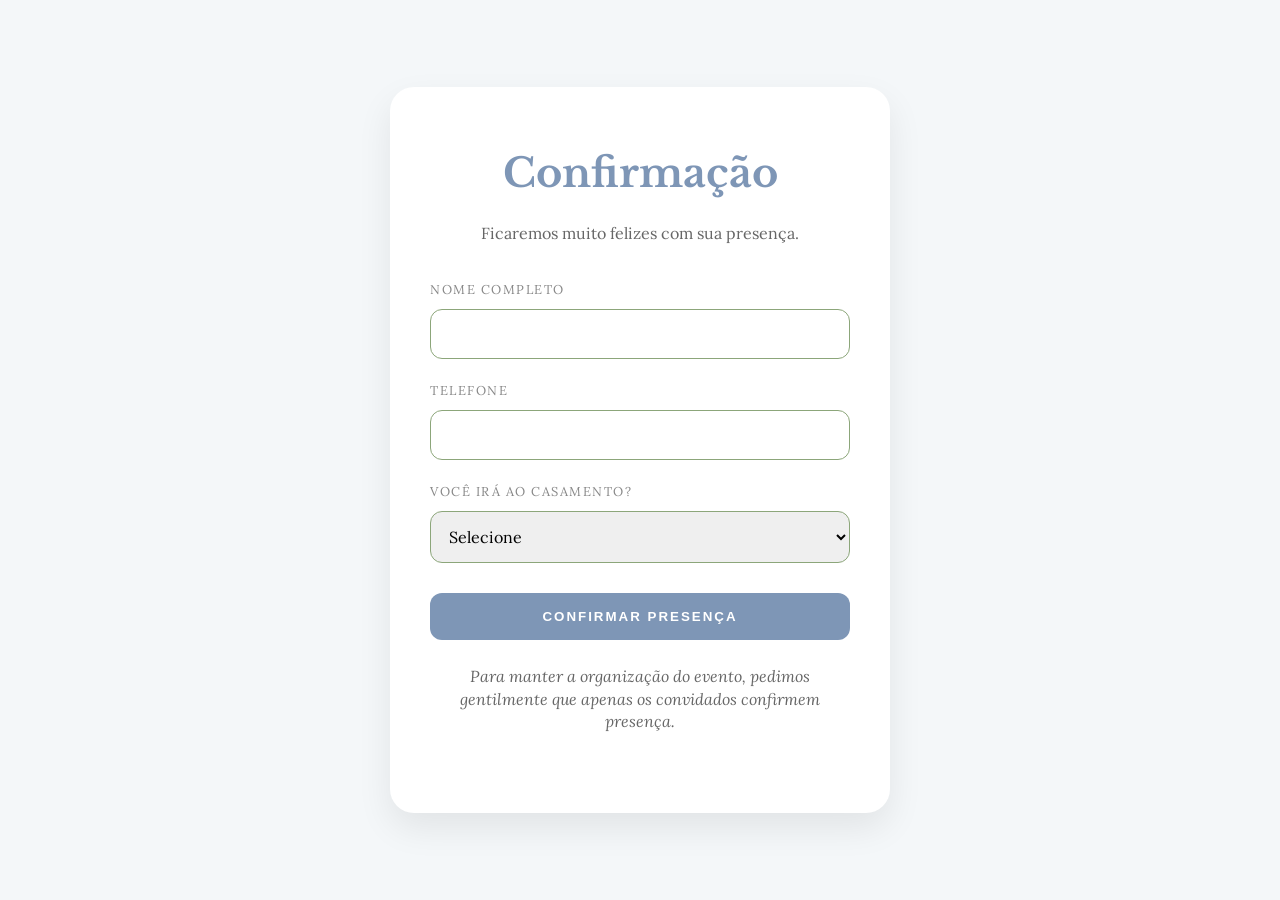
<file: confirmacao.html>
<!DOCTYPE html>
<html lang="pt-br">
<head>
<meta charset="UTF-8">
<title>Confirmação de Presença</title>

<link href="https://fonts.googleapis.com/css2?family=Libre+Baskerville&family=Lora&display=swap" rel="stylesheet">
<link rel="stylesheet" href="style.css">

<style>
:root {
    --dusty-blue: #7E96B6;
    --sage-green: #8ca67a;
    --gray-light: #8ca67a;
    --champagne: #D9C5B2;
    --white: #FFFFFF;
}

body {
    background-color: #f4f7f9; /* Fundo suave para destacar o card */
    margin: 0;
    display: flex;
    align-items: center;
    justify-content: center;
    min-height: 100vh; /* Garante centralização vertical na tela */
    font-family: 'Lora', serif;
}

.confirm-section {
    width: 90%;
    max-width: 500px; /* Tamanho único e elegante */
    padding: 50px 40px;
    background: var(--white);
    box-shadow: 0 15px 35px rgba(0,0,0,0.08);
    border-radius: 24px; /* Bordas bem arredondadas */
    text-align: center;
    box-sizing: border-box;
}

.confirm-section h2 {
    font-family: 'Libre Baskerville', serif;
    font-size: 2.5rem;
    color: var(--dusty-blue);
    margin-bottom: 10px;
}

.confirm-section p {
    color: #666;
    font-size: 1rem;
    margin-bottom: 30px;
}

.form-group {
    margin-bottom: 20px;
    text-align: left;
}

.form-group label {
    display: block;
    margin-bottom: 8px;
    font-size: 0.8rem;
    text-transform: uppercase;
    letter-spacing: 1.5px;
    color: #888;
}

.form-group input,
.form-group select {
    width: 100%;
    padding: 14px;
    border: 1.5px solid var(--gray-light);
    border-radius: 12px; /* Bordas arredondadas nos campos */
    font-family: 'Lora', serif;
    font-size: 1rem;
    transition: all 0.3s ease;
    box-sizing: border-box;
    outline: none;
}

.form-group input:focus,
.form-group select:focus {
    border-color: var(--dusty-blue);
    box-shadow: 0 0 8px rgba(126, 150, 182, 0.2);
}

button {
    width: 100%; /* Botão largo para facilitar o clique no celular */
    margin-top: 10px;
    padding: 16px;
    border: none;
    background: var(--dusty-blue); /* Mudei para o azul para dar destaque */
    color: white;
    border-radius: 12px; /* Bordas arredondadas no botão */
    cursor: pointer;
    text-transform: uppercase;
    letter-spacing: 2px;
    font-weight: bold;
    transition: transform 0.2s, background 0.3s;
}

button:hover {
    background: #6a82a3;
    transform: translateY(-2px);
}

.small-warning {
    font-size: 0.8rem;
    color: #999;
    margin-top: 25px;
    font-style: italic;
    line-height: 1.4;
}

#msg {
    margin-top: 20px;
    font-weight: bold;
    color: var(--sage-green);
}
</style>

</head>

<body>

<section class="confirm-section">

<h2>Confirmação</h2>

<p>Ficaremos muito felizes com sua presença.</p>

<form id="rsvpForm">

<div class="form-group">
<label>Nome completo</label>
<input type="text" name="nome" required>
</div>

<div class="form-group">
<label>Telefone</label>
<input type="tel" name="telefone" required>
</div>

<div class="form-group">
<label>Você irá ao casamento?</label>
<select name="presenca" required>
<option value="">Selecione</option>
<option value="Sim">Sim, estarei presente</option>
<option value="Nao">Infelizmente não poderei ir</option>
</select>
</div>

<button type="submit">Confirmar presença</button>

<p class="small-warning">
Para manter a organização do evento, pedimos gentilmente que apenas os convidados confirmem presença.
</p>

</form>

<p id="msg"></p>

</section>

<script>

document.getElementById("rsvpForm").addEventListener("submit", function(e){

  e.preventDefault()

  let data = new FormData(this)

  fetch("https://script.google.com/macros/s/AKfycbwKFUnzU8HsSKO49ymKi7eM9FdypB-n6_SjrOm2eZqSoIbolor4EtSZveQbVAxsfENfBw/exec",{
    method:"POST",
    body:data
  })
  .then(res=>res.text())
  .then(res=>{

    document.getElementById("msg").innerText="Respondido! Redirecionando..."

    document.getElementById("rsvpForm").reset()

    setTimeout(function(){
      window.location.href="index.html"
    },1000)

  })
  .catch(()=>{
    document.getElementById("msg").innerText="Erro ao enviar. Tente novamente."
  })

})

</script>

</body>
</html>
</file>
<file: style.css>
/* 1. IMPORTAÇÃO DA FONTE ILLUSIAS */
@font-face {
    font-family: 'Illusias';
    src: url('fonts/Illusias-Regular.woff2') format('woff2'),
         url('fonts/Illusias-Regular.woff') format('woff');
    font-weight: normal;
    font-style: normal;
    font-display: swap;
}

/* 2. VARIÁVEIS DE CORES E TRANSIÇÕES */
:root {
    --bg-main: #F6F4EF;
    --gray-light: #A1BDE2;
    --champagne: #E8D3A4;
    --dusty-blue: #A1BDE2;
    --sage-green: #96b97d;
    --text-dark: #4A4A4A;
    --white-pure: #FFFFFF;
    --transition: all 0.5s cubic-bezier(0.25, 0.46, 0.45, 0.94);
}

/* 3. RESET E TIPOGRAFIA GERAL */
* {
    margin: 0; padding: 0; box-sizing: border-box;
}

body {
    font-family: 'Libre Baskerville', serif;
    background-color: var(--bg-main);
    color: var(--text-dark);
    line-height: 1.8;
    overflow-x: hidden;
}

.container {
    max-width: 1200px;
    margin: 0 auto;
    padding: 100px 20px;
    text-align: center;
}

/* 4. NAVBAR (Sticky & Transparent Effect) */
.navbar {
    position: fixed;
    top: 0; width: 100%; z-index: 1000;
    padding: 30px 0;
    background: transparent;
    transition: var(--transition);
    border-bottom: 1px solid rgba(255, 255, 255, 0.15);
}

.navbar.scrolled {
    background: var(--white-pure);
    padding: 15px 0;
    box-shadow: 0 2px 20px rgba(0,0,0,0.05);
    border-bottom: 1px solid var(--gray-light);
}

.nav-container {
    display: flex; justify-content: center; align-items: center; gap: 60px;
}

.nav-links {
    display: flex; list-style: none; gap: 30px;
}

.nav-links a {
    text-decoration: none; text-transform: uppercase;
    font-size: 0.75rem; letter-spacing: 2.5px;
    color: var(--white-pure);
    transition: var(--transition);
}

.monogram {
    font-family: 'Illusias', serif; font-size: 2.5rem;
    color: var(--white-pure);
    padding: 0 20px; transition: var(--transition);
}

/* Mudança de cores quando a barra fica branca */
.navbar.scrolled .nav-links a { color: var(--text-dark); }
.navbar.scrolled .monogram { color: var(--dusty-blue); }
.navbar.scrolled .nav-links a:hover { color: var(--champagne); }

/* 5. HERO SECTION */
.hero {
    height: 100vh;
    background: url('momo.jpeg') no-repeat center center/cover;
    display: flex; align-items: center; justify-content: center;
    position: relative; text-align: center; color: white;
}

.hero-overlay {
    position: absolute; top: 0; left: 0; width: 100%; height: 100%;
    background: rgba(0, 0, 0, 0.25);
}

.hero-content { position: relative; z-index: 2; }

.hero h1 {
    font-family: 'Illusias', 'Playfair Display', serif;
    font-size: 6.5rem; margin-bottom: 10px; font-weight: normal;
}

.hero-date {
    font-family: 'Lora', serif; font-size: 1.1rem;
    letter-spacing: 5px; text-transform: uppercase; margin-bottom: 40px;
}

/* BOTÕES */
.btn-outline {
    padding: 14px 45px; border: 1px solid var(--white-pure);
    color: var(--white-pure); text-decoration: none;
    text-transform: uppercase; font-size: 0.8rem; letter-spacing: 2px;
    transition: var(--transition);
}

.btn-outline:hover {
    background: var(--champagne); border-color: var(--champagne); color: var(--text-dark);
}

.btn-solid {
    display: inline-block; padding: 16px 55px; background: var(--champagne);
    color: var(--text-dark); text-decoration: none; text-transform: uppercase;
    font-size: 0.85rem; letter-spacing: 2px; margin-top: 30px; transition: var(--transition);
}

.btn-solid:hover { transform: translateY(-2px); filter: brightness(0.95); }

/* 6. ANNOUNCEMENT & COUNTDOWN */
.announcement {
    background-color: #FBF9F6; padding: 100px 0;
}

.cursive-title {
    font-family: 'Illusias', serif; font-size: 4.5rem; color: var(--dusty-blue); margin-bottom: 20px; font-weight: normal;
}

.main-text {
    font-family: 'Lora', serif; font-size: 1.2rem; max-width: 650px;
    margin: 20px auto; color: var(--text-dark);
}

.small-text { font-style: italic; color: var(--sage-green); margin-bottom: 20px; }

.countdown-wrapper { margin-top: 80px; padding-top: 50px; border-top: 1px solid var(--gray-light); }

.countdown-label {
    text-transform: uppercase; letter-spacing: 3px; font-size: 0.8rem;
    margin-bottom: 30px; color: var(--text-dark); font-weight: normal;
}

#countdown { display: flex; justify-content: center; gap: 40px; }

.time-block { display: flex; flex-direction: column; min-width: 100px; }

.time-block span { font-family: 'Illusias', serif; font-size: 4rem; color: var(--dusty-blue); line-height: 1; }

.time-block small { text-transform: uppercase; letter-spacing: 2px; font-size: 0.65rem; color: var(--sage-green); margin-top: 10px; }

/* 7. OUR STORY */
.story-section {
    height: 90vh; background: url('mozaum.jpeg') center/cover fixed;
    display: flex; align-items: center; justify-content: center;
}

.story-card {
    background: rgba(255, 255, 255, 0.92); padding: 80px 50px;
    max-width: 650px; text-align: center; backdrop-filter: blur(8px);
    box-shadow: 0 10px 30px rgba(0,0,0,0.05);
}

.ornament { color: var(--champagne); font-size: 1.5rem; }

/* 8. DETAILS GRID */
.details-section { background-color: var(--bg-main); }

.details-grid {
    display: grid; grid-template-columns: repeat(3, 1fr); gap: 60px; margin-top: 80px;
}

.icon-decorative { font-size: 2.5rem; margin-bottom: 20px; display: block; }

.detail-item h3 { font-family: 'Illusias', serif; color: var(--dusty-blue); font-size: 2rem; margin-bottom: 15px; font-weight: normal; }

.detail-item p { font-size: 0.95rem; color: var(--text-dark); }

/* 9. FOOTER */
.footer { padding: 60px 0; text-align: center; border-top: 1px solid var(--gray-light); }

/* 10. RESPONSIVIDADE */
@media (max-width: 992px) {
    .nav-container { gap: 20px; }
    .hero h1 { font-size: 4.5rem; }
}

@media (max-width: 768px) {
    .nav-links { display: none; }
    .hero h1 { font-size: 3.5rem; }
    .cursive-title { font-size: 3.5rem; }
    
    .details-grid { grid-template-columns: 1fr; gap: 40px; }
    
    #countdown {
        display: grid; grid-template-columns: 1fr 1fr; gap: 20px;
    }
    
    .story-card { margin: 20px; padding: 40px 20px; }
}

/* 11. MEMORIES / GALERIA DE FOTOS */
.memories-section {
  padding: 80px 20px;
  background-color: #fdf6f0;
}

.memories-subtitle {
  text-align: center;
  color: #a07860;
  font-style: italic;
  margin-bottom: 40px;
  font-size: 1.1rem;
}

.photo-gallery {
  display: grid;
  grid-template-columns: repeat(3, 1fr);
  grid-auto-rows: 260px;
  gap: 12px;
  max-width: 960px;
  margin: 0 auto;
}

.photo-card {
  position: relative;
  overflow: hidden;
  border-radius: 16px;
  cursor: pointer;
}

.photo-card.tall {
  grid-row: span 2;
}

.photo-card.wide {
  grid-column: span 2;
}

.photo-card img {
  width: 100%;
  height: 100%;
  object-fit: cover;
  transition: transform 0.5s ease;
}

.photo-card:hover img {
  transform: scale(1.06);
}

.photo-overlay {
  position: absolute;
  inset: 0;
  background: linear-gradient(to top, rgba(180, 120, 90, 0.35), transparent);
  opacity: 0;
  transition: opacity 0.4s ease;
  display: flex;
  align-items: flex-end;
  justify-content: center;
  padding-bottom: 16px;
  font-size: 1.6rem;
}

.photo-card:hover .photo-overlay {
  opacity: 1;
}

@media (max-width: 640px) {
  .photo-gallery {
    grid-template-columns: repeat(2, 1fr);
    grid-auto-rows: 180px;
  }

  .photo-card.tall {
    grid-row: span 1;
  }

  .photo-card.wide {
    grid-column: span 2;
  }
}

/* ============================= */
/* 12. PRESENTES & MODAL */
/* ============================= */

:root {
  --bg-main: #faf8f5;
  --white-pure: #ffffff;
  --dusty-blue: #8fa3ad; /* Ajuste conforme sua paleta */
  --sage-green: #a3b18a;
  --text-dark: #5a4b41;
  --accent-soft: #e8dfd8;
  --transition: all 0.4s cubic-bezier(0.165, 0.84, 0.44, 1);
}

.gifts-section {
  background: var(--bg-main);
  padding: 120px 20px;
}

.gifts-grid {
  display: grid;
  grid-template-columns: repeat(auto-fit, minmax(250px, 1fr));
  gap: 35px;
  max-width: 1000px;
  margin: 0 auto;
}

/* CARD DO PRESENTE */
.gift-card {
  background: var(--white-pure);
  padding: 30px 25px;
  border-radius: 24px;
  border: 1px solid rgba(0,0,0,0.02);
  box-shadow: 0 10px 30px rgba(0,0,0,0.03);
  transition: var(--transition);
  display: flex;
  flex-direction: column;
  align-items: center;
  text-align: center;
  overflow: hidden;
}

.gift-card:hover {
  transform: translateY(-10px);
  box-shadow: 0 20px 40px rgba(0,0,0,0.07);
}

/*IMG*/
.gift-image { 
  width: 100%; 
  aspect-ratio: 1 / 1;
  object-fit: contain; /* mostra a imagem inteira */
  border-radius: 18px; 
  margin-bottom: 20px; 
  transition: transform 0.6s ease; 
}

.gift-image:hover{
  transform: scale(1.05);
}
/*IMG*/

.gift-card h3 {
  font-family: 'Illusias', serif; /* Certifique-se que a fonte está carregada */
  color: var(--dusty-blue);
  font-size: 1.8rem;
  margin-bottom: 10px;
}

.gift-card p {
  font-size: 0.9rem;
  color: var(--text-dark);
  line-height: 1.5;
  margin-bottom: 15px;
}

.gift-price {
  font-size: 1.2rem;
  color: var(--sage-green);
  font-weight: 600;
  margin-bottom: 25px;
}

/* BOTÕES ARREDONDADOS E SUAVES */
.btn-solid {
  width: 100%;
  padding: 15px 30px;
  background-color: var(--accent-soft);
  color: var(--text-dark);
  border-radius: 50px; /* Estilo Pílula */
  border: none;
  font-size: 0.8rem;
  font-weight: 700;
  text-transform: uppercase;
  letter-spacing: 1.5px;
  cursor: pointer;
  transition: var(--transition);
  box-shadow: 0 4px 15px rgba(232, 223, 216, 0.4);
}

.btn-solid:hover {
  background-color: #dcd0c5;
  transform: translateY(-2px);
  box-shadow: 0 8px 20px rgba(220, 208, 197, 0.6);
}

/* MODAL PIX */
.pix-modal {
  position: fixed;
  inset: 0;
  background: rgba(0,0,0,0.5);
  backdrop-filter: blur(6px);
  display: none; /* Controlado pelo JS */
  align-items: center;
  justify-content: center;
  z-index: 9999;
  padding: 20px;
}

.pix-modal.ativo {
  display: flex;
  animation: fadeIn 0.4s ease;
}

.pix-content {
  background: var(--white-pure);
  padding: 50px 40px;
  max-width: 400px;
  width: 100%;
  border-radius: 28px;
  position: relative;
  text-align: center;
  box-shadow: 0 30px 60px rgba(0,0,0,0.2);
  animation: slideUp 0.5s cubic-bezier(0.165, 0.84, 0.44, 1);
}

.close-modal {
  position: absolute;
  top: 20px;
  right: 25px;
  font-size: 24px;
  cursor: pointer;
  color: #ccc;
  transition: 0.3s;
}

.close-modal:hover { color: var(--text-dark); transform: rotate(90deg); }

.pix-input {
  width: 100%;
  padding: 12px;
  border: 1px solid #eee;
  border-radius: 12px;
  margin: 15px 0;
  text-align: center;
  background: #f9f9f9;
  color: #666;
  font-family: monospace;
}

#btn-copiar-pix {
  width: 100%;
  padding: 15px;
  background-color: var(--sage-green);
  color: white;
  border: none;
  border-radius: 50px;
  font-weight: 600;
  cursor: pointer;
  transition: 0.3s;
}

#btn-copiar-pix:hover { opacity: 0.9; }

/* ANIMAÇÕES */
@keyframes fadeIn { from { opacity: 0; } to { opacity: 1; } }
@keyframes slideUp { from { transform: translateY(30px); opacity: 0; } to { transform: translateY(0); opacity: 1; } }

/* RESPONSIVO */
@media (max-width: 768px) {
  .gifts-grid { grid-template-columns: repeat(2, 1fr); gap: 20px; }
}
@media (max-width: 480px) {
  .gifts-grid { grid-template-columns: 1fr; }
}
</file>
